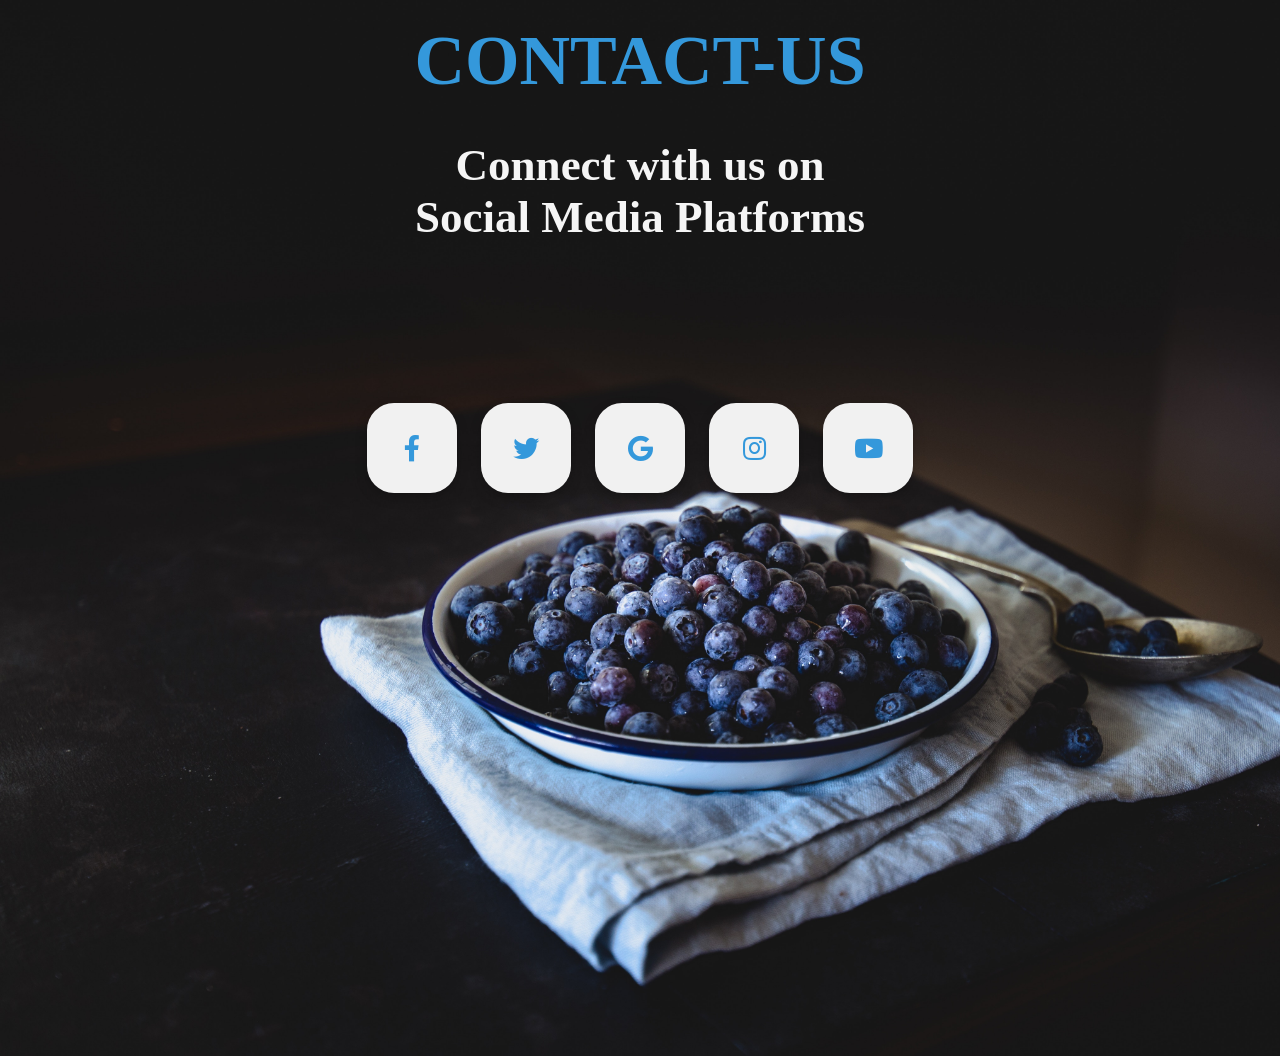
<file: contact.html>
<!DOCTYPE html>
<html lang="en" dir="ltr">
  <head>
    <meta charset="utf-8">
    <title></title>
    <link rel="stylesheet" href="contactstyle.css">
    <link rel="stylesheet" href="https://use.fontawesome.com/releases/v5.4.1/css/all.css">
	<link href='https://fonts.googleapis.com/css?family=Tangerine' rel='stylesheet'>
  </head>
  <body>
    <div class="a">
      <h1><a class="dd" href="index.html"><b>CONTACT-US</b></a></h1>
     </div>
     <div class="content">
         <h2>Connect with us on <br>Social Media Platforms</h2>
     </div>
    <div class="middle">
      <a class="btn" href="https://www.facebook.com/">
        <i class="fab fa-facebook-f"></i>
      </a>
      <a class="btn" href="https://google.com/login">
        <i class="fab fa-twitter"></i>
      </a>
      <a class="btn" href="https://www.google.com/">
        <i class="fab fa-google"></i>
      </a>
      <a class="btn" href="https://www.google.com/?hl=en">
        <i class="fab fa-instagram"></i>
      </a>
      <a class="btn" href="https://www.google.com/?gl=IN&hl=en-GB">
        <i class="fab fa-youtube"></i>
      </a>
    </div>
  </body>
</html>
</file>
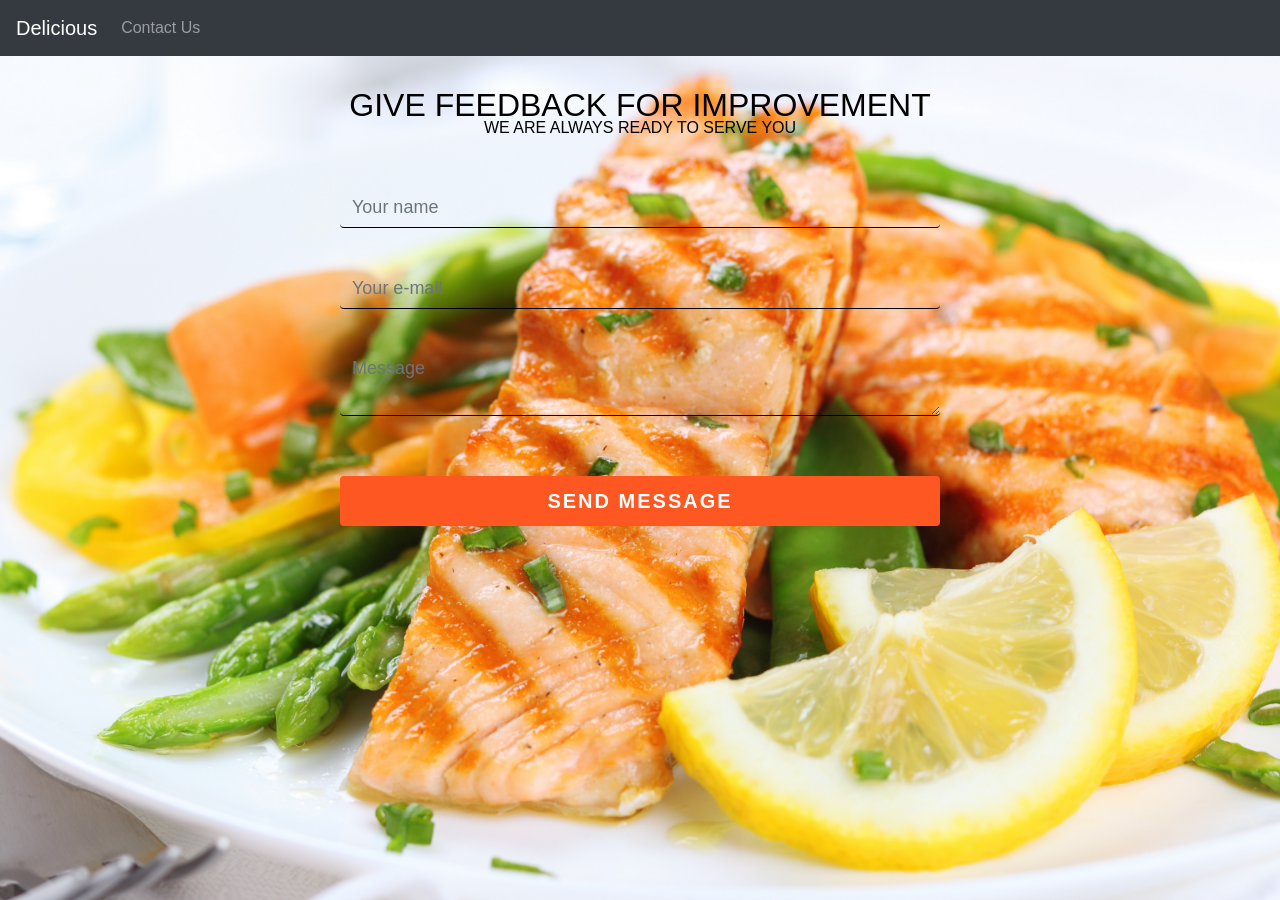
<file: feedback.html>
<html>
<head>
<title>Feedback Form</title>
<link
      rel="stylesheet"
      href="https://maxcdn.bootstrapcdn.com/bootstrap/4.3.1/css/bootstrap.min.css"
    />
<link rel="stylesheet" type="text/css" href="fstyle.css">
</head>
<body>
<nav class="navbar navbar-expand-md bg-dark fixed-top navbar-dark">
      <a class="navbar-brand" href="index.html">Delicious</a>
      <button
        class="navbar-toggler"
        type="button"
        data-toggle="collapse"
        data-target="#collapsibleNavbar"
      >
        <span class="navbar-toggler-icon"></span>
      </button>
      <div class="collapse navbar-collapse" id="collapsibleNavbar">
        <ul class="navbar-nav">
         
          <li class="nav-item">
            <a class="nav-link" href="contact.html">Contact Us</a>
          </li>
        </ul>
      </div>
    </nav>
        <div class="feedback-title">
                    <h1>Give feedback for improvement</h1>
                    <h2>We are always ready to serve you</h2>
         </div>
         <div class="feedback-form">
                  <form id="feedback-form" method="post" action="" style="display: flex;flex-direction: column;align-items: center">
                  <input name="name" type="text" class="form-control" placeholder="Your name" required>
                  <br>
                   <input name="email" type="email" class="form-control" placeholder="Your e-mail" required>
                   <br>
                   <textarea name="message" class="form-control" placeholder="Message" row="4" required></textarea><br>
                   <input type="submit" class="form-control submit" value="SEND MESSAGE">
                 
                   </form>
          </div>        
</body>
</html>
</file>
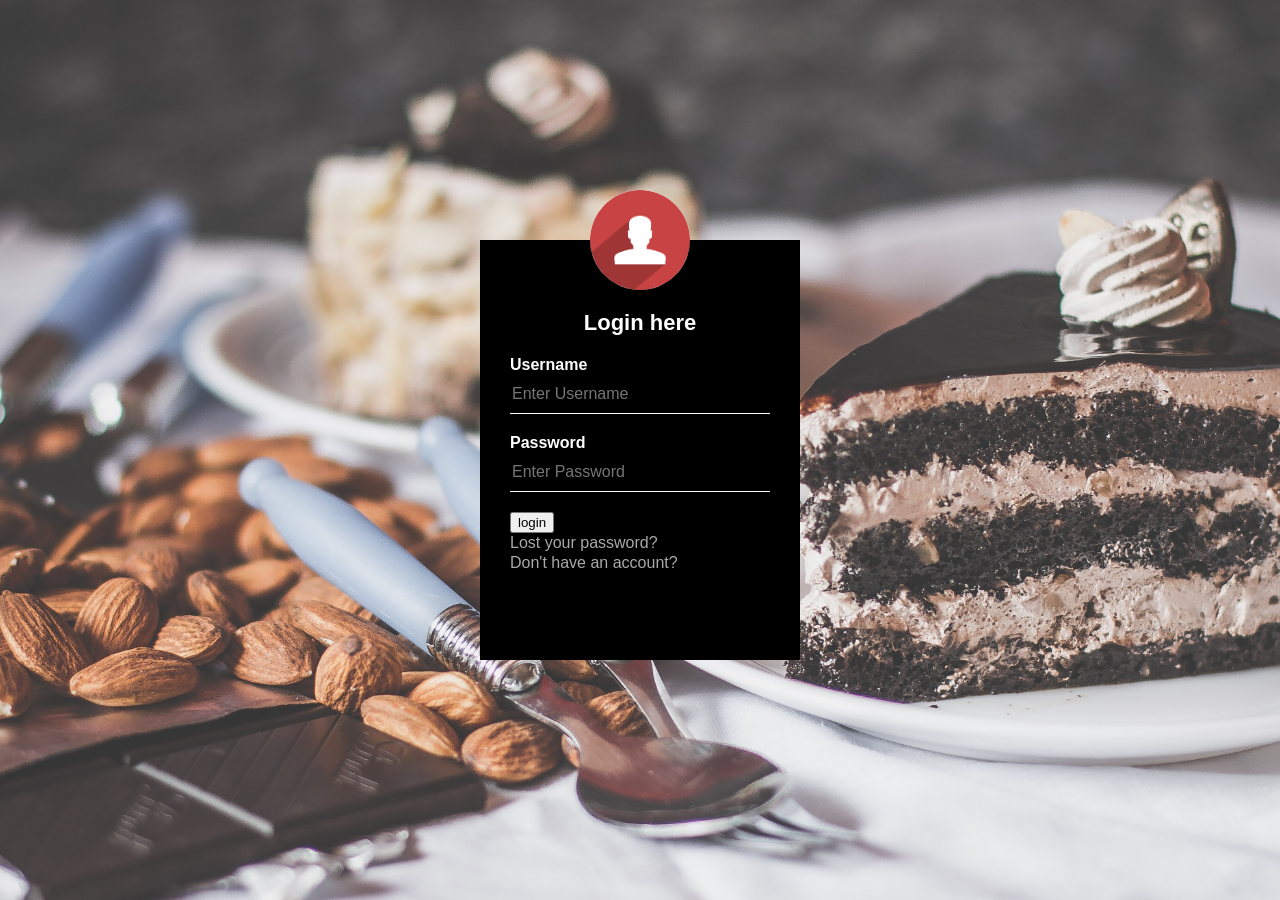
<file: login.html>
<html>
<head>
<title>Login </title>
<link rel="stylesheet" type="text/css" href="log.css">
<body>
    <div class="loginbox">
	<img src="pic1.jpg" class="pic1">
                  <h1 id="colorchange">Login here</h1>
                
                  <p>Username</p>
                  <input type="text" id="name" placeholder="Enter Username" >
                  <p>Password</p>
                  <input type="password" name="" placeholder="Enter Password">
                  <button>   login    </button><br>
                  <a href="#">Lost your password?</a><br>
                  <a href="#">Don't have an account?</a>
                  
    </div>
    


 <script src="https://cdnjs.cloudflare.com/ajax/libs/jquery/3.4.0/jquery.min.js"></script>

<script>
 $(document).ready(function(){
  $('button').click(function(){
   const name = $('#name').val();
   $('.pic1').attr('src',`https://joeschmoe.io/api/v1/${name}`);
   

  });
 });
</script>

</body>
</head>	
</html>
</file>
<file: contactstyle.css>
body{
    background-image:linear-gradient(rgba(0,0,0,0),rgba(0,0,0,0)), url('mike-kenneally-1045291-unsplash.jpg');
  background-size: cover;
   background-repeat: no-repeat;
   background-position: left;
   height: 115vh;  
padding: 0;

 margin: 0;
}
.a{
  text-align:center;
  color:#3498db;
  +-+96
  
  font-size: 30px;
  
}
.dd
{
text-align:center;
  color:#3498db;
  font-family: 'Flamenco';
  font-size: 70px;
  text-decoration: none;
}
.content{
    text-align:center;
  color:whitesmoke;
  /* font-family: 'Flamenco'; */
  font-size: 30px;
  text-decoration: none;
}
.dd:hover{
 border-bottom: 2px solid #3498db; 
}
.middle{
 position: absolute;
 top: 50%;
 transform: translateY(-50%);
 width: 100%;
 text-align: center;
}
.btn{
 display: inline-block;
 width: 90px;
 height: 90px;
 background: #f1f1f1;
 margin: 10px;
 border-radius: 30%;
 box-shadow: 0 5px 15px -5px #00000070;
 color: #3498db;
 overflow: hidden;
 position: relative;
}
.btn i{
 line-height: 90px;
 font-size: 26px;
 transition: 0.2s linear;
}
.btn:hover i{
 transform: scale(1.3);
 color: #f1f1f1;
}
.btn::before{
 content: "";
 position: absolute;
 width: 120%;
 height: 120%;
 background: #3498db;
 transform: rotate(45deg);
 left: -110%;
 top: 90%;
}
.btn:hover::before{
 animation: aaa 0.7s 1;
 top: -10%;
 left: -10%;
}
@keyframes aaa {
 0%{
   left: -110%;
   top: 90%;
 }50%{
   left: 10%;
   top: -30%;
 }100%{
   top: -10%;
   left: -10%;
 }
}
</file>
<file: fstyle.css>
body{
     margin:0;
     padding:0;
     text-align:center;
     background:url(pic5.jpg);
     background-size:cover;
     background-position:center;
     font-family:sans-serif:cursive;
}
.feedback-title
{
      margin-top:100px;
      color:black;
      text-transform:uppercase;
      transition:all 1s ease-in-out;
}
.feedback-title h1{
      font-size:32px;
      line-height:10px;`
}
.feedback-title h2{
      font-size:16px;
}
form
{
    margin-top:50px;
    transition:all 1s ease-in-out;
}
.form-control
{
    width:600px;
    background:transparent;

    border:none;
    outline:none;
    border-bottom:1px solid black;
    color:#fff;
    font-size:18px;
    margin-bottom:16px;
}
input
{
height:45px;
}
form .submit
{
background:#ff5722;
border-color:transparent;
color:#fff;
font-size:20px;
font-weight:bold;
letter-spacing:2px;
height:50px;
margin-top:20px;

}
form .submit:hover
{
     background-color:#f44336;
     cursor:pointer;
   opacity:1;
}
</file>
<file: log.css>
#colorchange{
    animation:  colorchangethapa 1s infinite;
}
@keyframes colorchangethapa{
	0%{color: red;}
	25%{color:#66ff66; ;}
	50%{ color: white; }
	100%{ color:#ffff66;  }
}         
 body{
	margin:0;
	padding:0;
	background-image:url("header-img.jpg");
	background-size: cover;
	background-position: center;
	font-family: sans-serif;
}
.loginbox{
	width:320px;
	height:420px;
	background:black;
                 color:#fff;
	top:50%;
	left:50%;
	position:absolute;
	transform:translate(-50%,-50%);
	box-sizing:border-box;
                 padding:70px 30px;
}
.pic1{
        width:100px;
        height:100px;
        border-radius:50%;
        position:absolute;
        top:-50px;
        left:calc(50% - 50px);
}
h1{
    margin:0;
    padding:0 0 20px;
    text-align:center;
    font-size:22px;
}
.loginbox p{
     margin:0;
     padding:0;
     font-weight:bold;
}
.loginbox input{
    width:100%;
    margin-bottom:20px;
}
.loginbox input[type="text"], input[type="password"]
{
      border:none;
      border-bottom:1px solid #fff;
      background:transparent;
      outline:none;
      height:40px;
      color:#fff;
      font-size:16px;
}
.loginbox input[type="submit"]
{
      border:none;
      outline:none;
      height:40px;
      background:#fb2525;
      color:#fff;
      font-size:18px;
      border-radius:20px;
}
.loginbox input[type="submit"]:hover
{
       cursor:pointer;
       background:#ffc107;
       color:#000;
}
.loginbox a{
       text-decoration:12px;
       line-height:20px;
       color:darkgrey;
}
.loginbox a:hover
{
    color:#ffc107;
}
</file>
